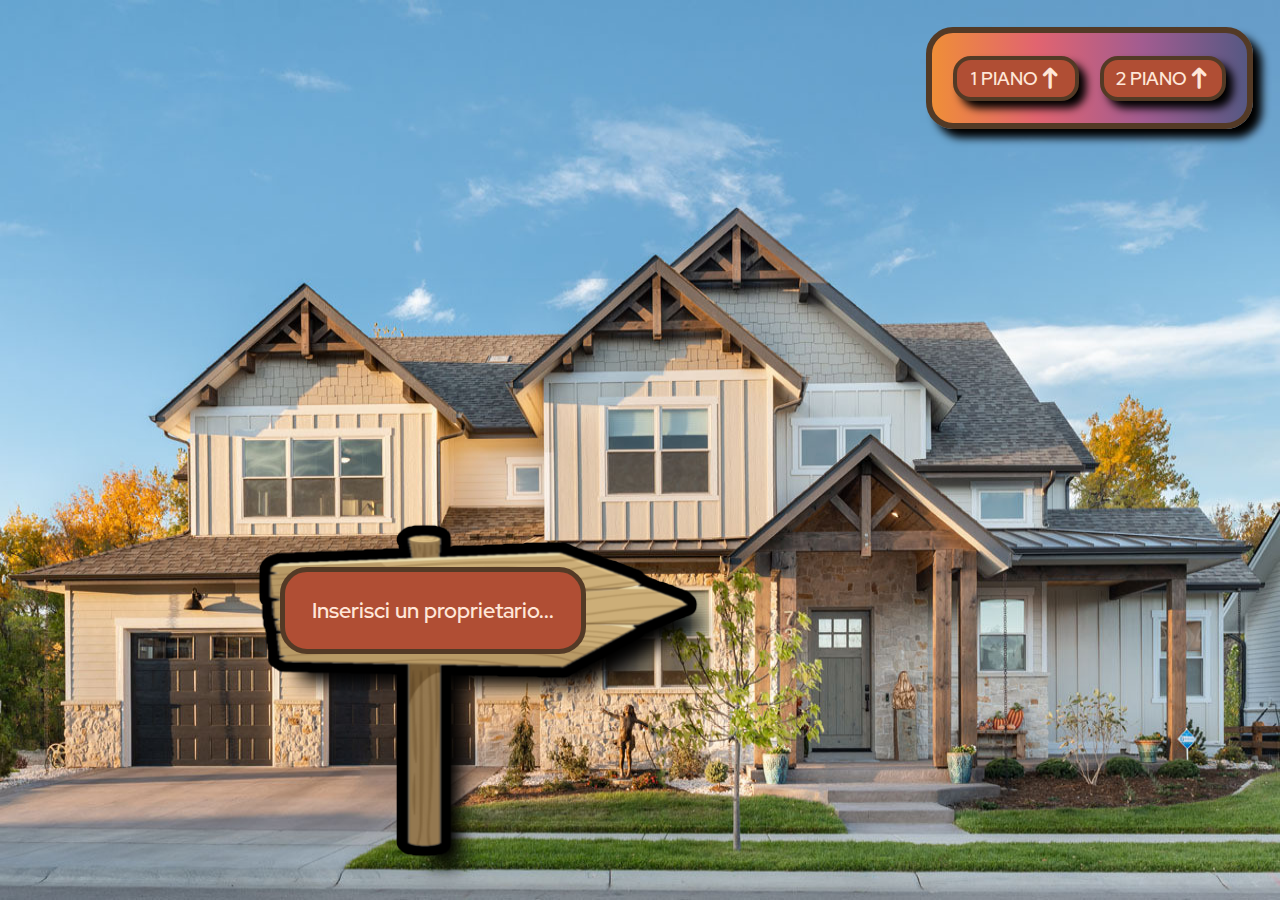
<file: index.html>
<!DOCTYPE html>
<html lang="en">

<head>
    <meta charset="UTF-8">
    <meta name="viewport" content="width=device-width, initial-scale=1.0">

    <link rel="stylesheet" href="./css/index.css">
    <link rel="stylesheet" href="./css/base.css">

    <link rel="stylesheet"
        href="https://fonts.googleapis.com/css2?family=Material+Symbols+Rounded:opsz,wght,FILL,GRAD@48,400,0,0" />

    <script src="./js/index.js" defer></script>

    <link rel="icon" href="./img/icon.png">

    <title>Impianto elettrico</title>
</head>

<body>
    <img src="./img/front_house.jpg">
    <div id="sign">
        <input type="text" placeholder="Inserisci un proprietario..." maxlength="15" class="pl">
    </div>

    <div class="container" id="menu">
        <button id="floor1">
            1 PIANO
            <span class="material-symbols-rounded">
                north
            </span>
        </button>
        <button id="floor2">
            2 PIANO
            <span class="material-symbols-rounded">
                north
            </span>
        </button>
    </div>
</body>

</html>
</file>
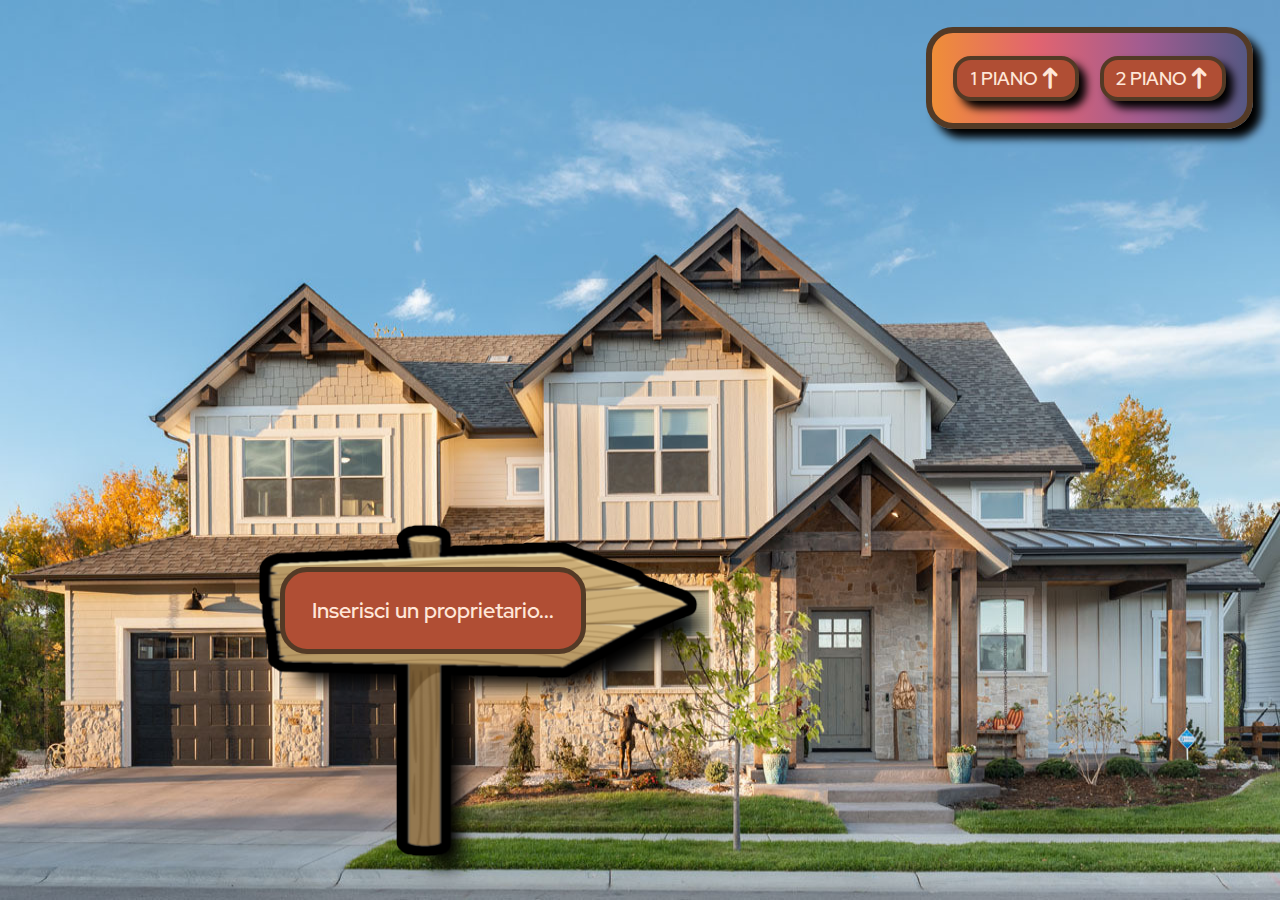
<file: floor1.html>
<!DOCTYPE html>
<html lang="en">

<head>
    <meta charset="UTF-8">
    <meta name="viewport" content="width=device-width, initial-scale=1.0">

    <link rel="stylesheet" href="./css/base.css">
    <link rel="stylesheet" href="./css/floor.css">

    <link rel="stylesheet"
        href="https://fonts.googleapis.com/css2?family=Material+Symbols+Rounded:opsz,wght,FILL,GRAD@48,400,0,0" />

    <script src="./js/floor.js" defer></script>

    <link rel="icon" href="./img/icon.png">

    <title>Piano 1</title>
</head>

<body>
    <aside>
        <div></div>
        <b>Piano 1</b>
    </aside>

    <main>
        <section>
            <div id="Cucina">
                <b>Cucina</b>
                <label>
                    <input type="checkbox">
                    <span></span>
                </label>
            </div>

            <div id="Sala">
                <b>Sala</b>
                <label>
                    <input type="checkbox">
                    <span></span>
                </label>
            </div>

            <div id="Corridoio" class="on">
                <b>Corridoio</b>
                <label>
                    <input type="checkbox" checked>
                    <span></span>
                </label>
            </div>

            <div id="Bagno-1">
                <b>Bagno 1</b>
                <label>
                    <input type="checkbox">
                    <span></span>
                </label>
            </div>

            <div class="on" id="Scale">
                <b>Scale</b>
                <label>
                    <input type="checkbox" checked>
                    <span></span>
                </label>
            </div>
        </section>

        <div id="menu">
            <button id="index">
                FUORI
                <span class="material-symbols-rounded">
                    south
                </span>
            </button>
            <button id="floor2">
                2 PIANO
                <span class="material-symbols-rounded">
                    north
                </span>
            </button>
        </div>
    </main>
</body>

</html>
</file>
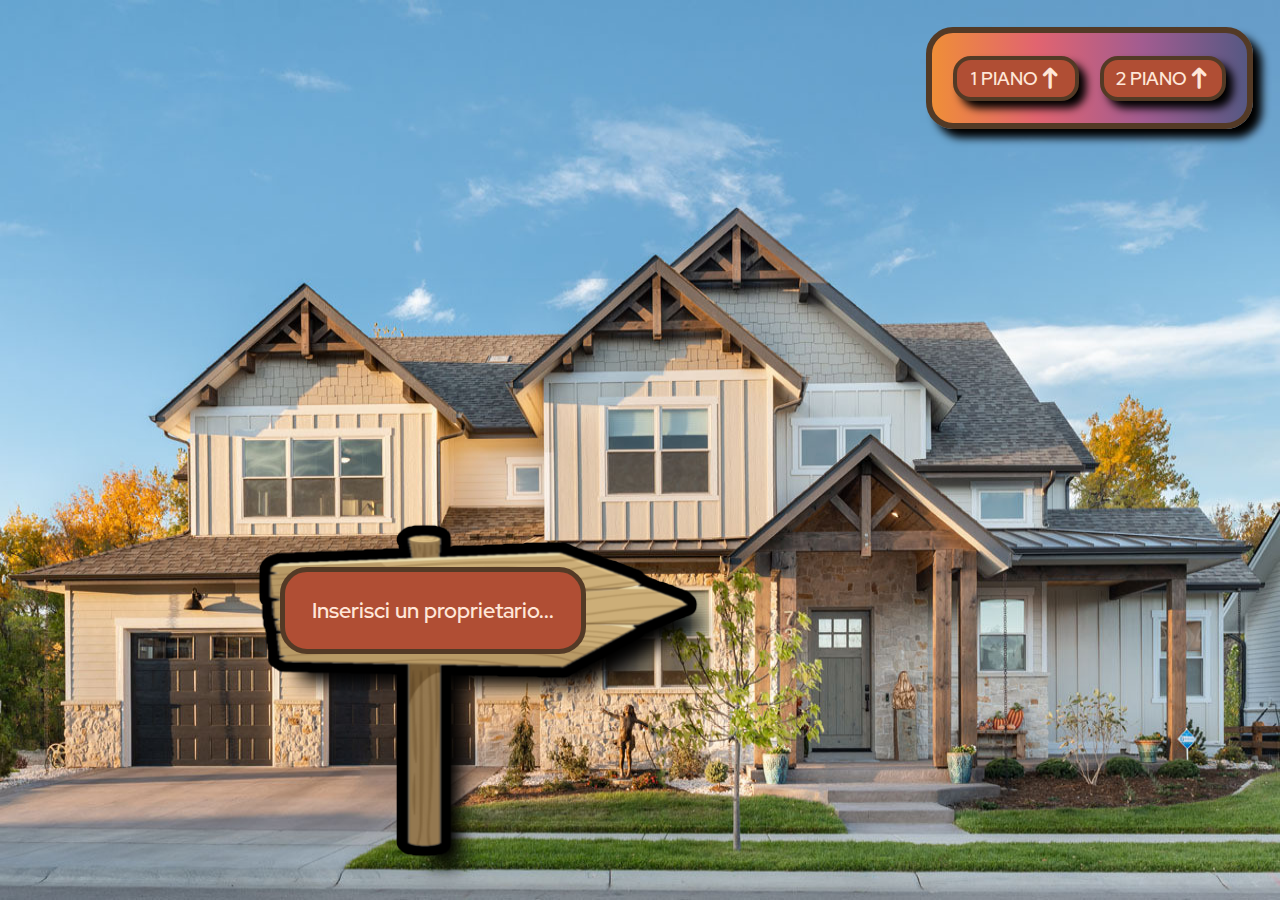
<file: floor2.html>
<!DOCTYPE html>
<html lang="en">
<head>
    <meta charset="UTF-8">
    <meta name="viewport" content="width=device-width, initial-scale=1.0">

    <link rel="stylesheet" href="./css/base.css">
    <link rel="stylesheet" href="./css/floor.css">

    <link rel="stylesheet"
        href="https://fonts.googleapis.com/css2?family=Material+Symbols+Rounded:opsz,wght,FILL,GRAD@48,400,0,0" />

    <script src="./js/floor.js" defer></script>

    <style>
        #menu > button:hover { transform: translateY(1vh) !important;}
    </style>

    <link rel="icon" href="./img/icon.png">

    <title>Piano 2</title>
</head>
<body>
    <aside>
        <div></div>
        <b>Piano 2</b>
    </aside>

    <main>
        <section>
            <div id="Camera-1">
                <b>Camera da Letto</b>
                <label>
                    <input type="checkbox">
                    <span></span>
                </label>
            </div>

            <div id="Camera-2">
                <b>Camera da Letto</b>
                <label>
                    <input type="checkbox">
                    <span></span>
                </label>
            </div>

            <div id="Terrazzo" class="on">
                <b>Terrazzo</b>
                <label>
                    <input type="checkbox" checked>
                    <span></span>
                </label>
            </div>

            <div id="Bagno-2">
                <b>Bagno 2</b>
                <label>
                    <input type="checkbox">
                    <span></span>
                </label>
            </div>

            <div class="on" id="Scale">
                <b>Scale</b>
                <label>
                    <input type="checkbox" checked>
                    <span></span>
                </label>
            </div>
        </section>

        <div id="menu">
            <button id="floor1">
                1 PIANO
                <span class="material-symbols-rounded">
                    south
                </span>
            </button>
            <button id="index">
                FUORI
                <span class="material-symbols-rounded">
                    south
                </span>
            </button>
        </div>
    </main>
</body>
</html>
</file>
<file: css/index.css>
body > img:first-child{
    width: 100%;
    height: 100%;
}

#sign{
    bottom: 0%;
    left: 20%;
    position: absolute;
    width: 54vh;
    height: 42vh;
    background-size: contain;
    background-image: url(../img/sign.png);
}

#sign > input{
    position: absolute;
    top: 12%;
    left: 5%;
    width: 63%;
    height: 23%;
    font-family: "regular";
    color: #FFE6D8;
    text-align: center;
    font-size: 2.4vh;
    border-radius: 3vh;
    box-sizing: border-box;
    border: 0.6vh rgb(83, 58, 38) solid;
    background-color: #b04e34;
    outline: none;
    animation: pulse 1s alternate infinite ease-in-out;
}

.exist{
    transform: scale(100%) !important;
}

@keyframes pulse {
    0%  {text-shadow: 0 0 0.4vh transparent, 0 0 0.4vh transparent;
        transform: scale(100%);}
    100%{text-shadow: 0 0 0.4vh aliceblue, 0 0 0.4vh aliceblue;
        transform: scale(80%);}
}

#sign > input::placeholder{
    color: #FFE6D8;
}

input.pl:focus-visible , input.pl:focus{
    border-color: #ef8e38;
    animation-play-state: paused !important;
    text-shadow: none !important;
}

#menu > button:hover{
    transform: translateY(-1vh);
}

/* #menu > button:first-child:hover{ transform: translateY(1vh); }
#menu > button:last-child:hover { transform: translateY(-1vh);} */


@media screen and (max-width: 769px) {
    body > img{
        width: 100%;
    }

    #sign{
        bottom: -5%;
        left: -10%;
        transform: scale(70%);
    }

    .pl{
        border-width: 0.5vh;
    }
}

@media screen and (max-width: 378px) {
    #sign{
        left: -30%;
        transform: scale(55%);
    }

    #menu{
        transform: scale(80%);
    }
}
</file>
<file: css/base.css>
@font-face {
    font-family: "regular";
    src: url(../RedHatDisplay-Medium.otf);
}

::selection{
    background-color: #ef8e38;
    color: black;
}

span.material-symbols-rounded{
    font-weight: 1000;
    font-size: 2.7vh;
}

body{
    margin: 0;
    display: flex;
    height: 100vh;
    font-family: "regular" !important;
    overflow: hidden;
}

main{
    display: flex;
    align-items: center;
    justify-content: center;
    height: 100%;
    background-image: linear-gradient(to right, #108dc7, #ef8e38);
}


#menu{
    position: absolute;
    z-index: 10;
    top: 3vh;
    right: 3vh;
    display: flex;
    align-items: center;
    justify-content: space-evenly;
    width: 35vh;
    height: 10vh;
    border: 0.7vh rgb(83, 58, 38) solid;
    border-radius: 3vh;
    box-shadow: 1vh 1vh 1vh black;
    background-image: linear-gradient(to right, #ef8e38,#e16470, #a25c90, #565883);
}

#menu > button {
    display: flex;
    align-items: center;
    justify-content: center;
    padding: 1vh;
    width: 40%;
    height: 5vh;
    border-radius: 2vh;
    font-size: 2vh;
    font-family: "regular";
    color: #FFE6D8;
    box-shadow: 0.8vh 0.8vh 1vh black;
    border: 0.5vh rgb(83, 58, 38) solid;
    background-color: #b04e34;
    cursor: pointer;
    transition: border-color 0.3s, transform 0.3s;
}

#menu > button:hover{
    border-color: #ef8e38;
}

@media screen and (max-width: 378px) {
    #menu{
        top: 0.5vh;
        right: -1vh;
        transform: scale(80%);
    }
}
</file>
<file: css/floor.css>
#menu > button:first-child:hover {
    transform: translateY(1vh);
}

#menu > button:last-child:hover {
    transform: translateY(-1vh);
}

aside{
    display: flex;
    align-items: center;
    flex-direction: column;
    min-width: 20vh;
    height: 100vh;
    border-right: 0.8vh #534439 solid;
    background-color: #FFECCC;
}

aside > b , aside > div:first-child{
    display: flex;
    align-items: center;
    justify-content: center;
    font-size: 2.5vh;
    font-weight: bold;
    height: 8vh;
    width: 100%;
    border-bottom: 0.5vh rgb(83, 58, 38) solid;
}

aside > div{
    display: flex;
    align-items: center;
    justify-content: space-between;
    padding: 2vh;
    box-sizing: border-box;
    width: 100%;
    height: 7vh;
    font-size: 1.8vh;
    border-bottom: 0.5vh rgb(83, 58, 38) solid;
}

aside > div > span{
    color: red;
}

main{
    position: relative;
    flex-grow: 1;
}

section {
    display: grid;
    grid-template-areas:
        's s b b c c'
        's s b b c c'
        'o o o o o scale';
    width: 1300px;
    height: 700px;
    background-color: #534439;
    border: 0.8vh #534439 solid;
}

section > div{
    position: relative;
    display: flex;
    justify-content: center;
    background-size: 100% 100%;
    box-sizing: border-box;
    filter: brightness(0.5);
    transition: filter 0.4s;
}

section > div > b{
    position: absolute;
    width: 100%;
    text-align: center;
    margin-top: 10px;
    font-size: 30px;
    text-shadow: 0px 0px 7px black;
    color: #FFECCC;
}

div.on{
    filter: brightness(1);
}

span.on{
    color: green;
}

#Camera-1 , #Cucina{
    grid-area: c;
    background-image: url(../img/camera1.avif);
}

#Cucina{
    background-image: url(../img/cucina.jpeg);
}

#Camera-2 , #Sala{
    grid-area: s;
    border-right: 0.8vh #534439 solid;
    background-image: url(../img/camera2.avif);
}

#Sala{
    background-image: url(../img/salotto.avif);
}

#Terrazzo , #Corridoio{
    grid-area: o;
    border-top: 0.8vh #534439 solid;
    background-image: url(../img/parquet.jpg);
}

#Terrazzo{
    background-image: url(../img/balcone.jpeg);
}

#Scale {
    grid-area: scale;
    border-top: 0.8vh #534439 solid;
    background-image: url(../img/scale.jpg);
}

#Bagno-2 , #Bagno-1 {
    grid-area: b;
    border-right: 0.8vh #534439 solid;
    background-image: url(../img/bagno2.jpg);
}

#Bagno-2{
    background-image: url(../img/bagno1.jpg);
}

label{
    position: absolute;
    bottom: 1vh;
    right: 1vh;
    width: 60px;
    height: 34px;
    border: 0.4vh #534439 solid;
    border-radius: 3vh;
    overflow: hidden;
}

label > span {
    position: absolute;
    cursor: pointer;
    top: 0;
    left: 0;
    right: 0;
    bottom: 0;
    background-color: #ccc;
    transition: 0.4s;
}

label > input{
    display: none;
}

label > span:before {
    position: absolute;
    content: "";
    height: 26px;
    width: 26px;
    left: 4px;
    bottom: 4px;
    border-radius: 50%;
    background-color: white;
    transition: 0.4s;
}

label > input:checked + span {
    background-color: #2196F3 !important;
}

label > input:checked + span::before {
    transform: translateX(26px);
}

@media screen and (max-width: 1600px) {
    section{
        width: 910px;
        height: 490px;
    }
}

@media screen and (max-width: 1130px) {
    section{
        width: 700px;
        height: 380px;
    }
}

@media screen and (max-width: 900px) {
    section{
        width: 590px;
        height: 318px;
    }

    label{
        transform: scale(80%);
        bottom: 0;
        right: 0;
    }

    section > div > b{
        font-size: 23px;
    }
}

@media screen and (max-width: 790px) {
    body{
        flex-direction: column;
    }

    aside{
        flex-direction: row;
        max-height: 8vh;
        width: 100%;
        border-right: none;
        border-bottom: 0.5vh rgb(83, 58, 38) solid;
    }

    aside > div:first-child{
        border-bottom: none;
    }

    aside > b{
        display: none;
    }

    aside > div{
        flex-direction: column;
        justify-content: space-evenly;
        height: 100%;
        padding: 0.4vh;
        border-right: 0.5vh rgb(83, 58, 38) solid;
        border-bottom: none;
    }

    aside > div:last-child{
        border: none;
    }
}

@media screen and (max-width: 620px) {
    section{
        width: 470px;
        height: 254px;
    }

    label{
        transform: scale(60%);
    }
}

@media screen and (max-width: 500px) {
    section{
        width: 410px;
        height: 220px;
    }

    label{
        transform: scale(50%);
        bottom: -0.8vh;
        right: -1.6vh;
    }

    section > div > b{
        font-size: 18px;
    }
}

@media screen and (max-width: 435px) {
    section{
        width: 330px;
        height: 176px;
    }

    section > div > b{
        font-size: 15px;
    }
}

@media screen and (max-width: 350px) {
    section{
        transform: scale(80%);
    }

    aside > div{
        font-size: 1.3vh;
    }    
}
</file>
